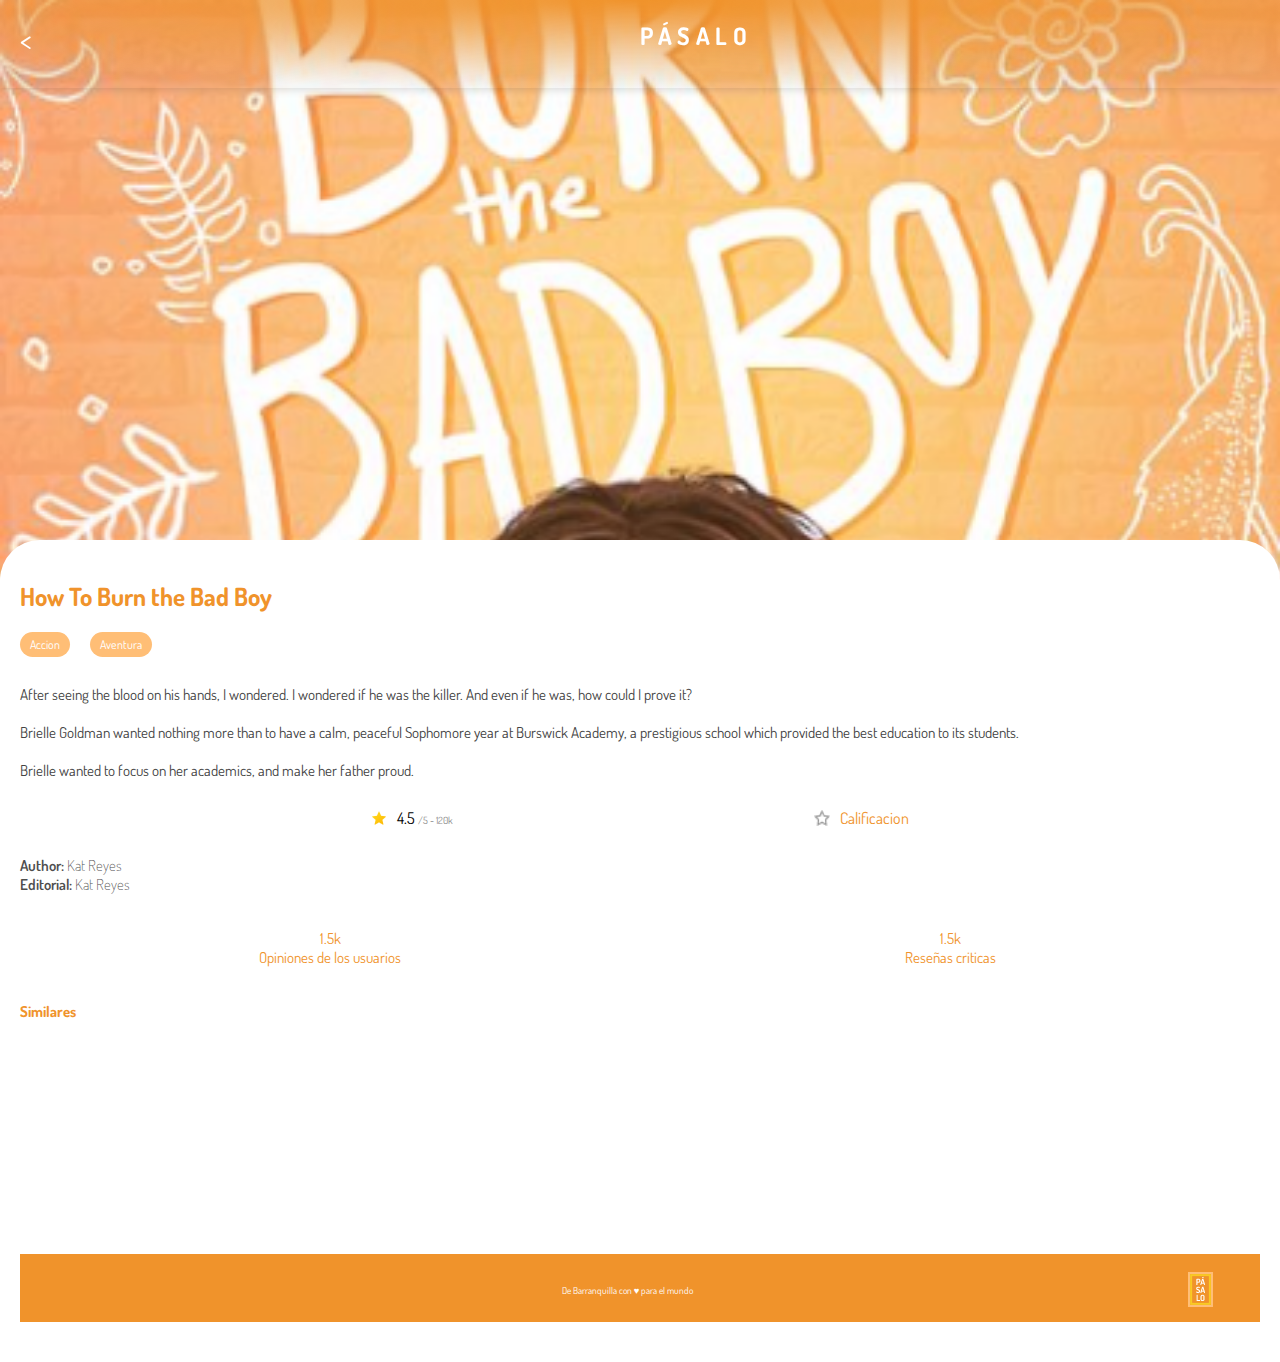
<file: book.html>
<!DOCTYPE html>
<html lang="en">
<head>
    <meta charset="UTF-8">
    <meta http-equiv="X-UA-Compatible" content="IE=edge">
    <meta name="viewport" content="width=device-width, initial-scale=1.0">
    <title>Book</title>
    <link rel="stylesheet" href="./css/style.css">
    <meta name="theme-color" >
</head>
<body>
    <header id="book-container" class="header-book__container header-top-menu">
        <div class="header-book">
            <a href="./index.html"><</a>
            <h1>PÁSALO</h1>
        </div>
    </header>
    <div class="cover-book"></div>
    <div class="info-book">
        <h2>How To Burn the Bad Boy</h2>
        <div class="categorias">
            <div class="categorias__item">Accion</div>
            <div class="categorias__item">Aventura</div>
        </div>
        <div class="resumen">
            <p>After seeing the blood on his hands, I wondered. I wondered if he was the killer. And even if he was, how could I prove it?
                </br>Brielle Goldman wanted nothing more than to have a calm, peaceful Sophomore year at Burswick Academy, a prestigious school which provided the best education to its students. 
                </br>Brielle wanted to focus on her academics, and make her father proud. </p>
        </div>
        <div class="review">
            <div class="review_item">
                <img src="./assets/img/icon_star.png" alt="icon of star">
                <div class="review_rate"><p id="rate">4.5 <span>/5 - 120k</span> </p></div>
            </div>
            <div class="review_item">
                <img src="./assets/img/icon_star_line.png" alt="icon of line star">
                <div class="review_rate"><p id="calificacion">Calificacion</p></div>
            </div>
        </div>
        <div class="info-created">
            <p id="Author">Author: <span>Kat Reyes</span></p>
            <p id="Editorial">Editorial: <span>Kat Reyes</span></p>
        </div>
        <div class="opinion">
            <div class="user-opinion">
                <p id="number">1.5k</p>
                <p id="title">Opiniones de los usuarios</p>
            </div>
            <div class="review-opinion">
                <p id="number">1.5k</p>
                <p id="title">Reseñas criticas</p>
            </div>
        </div>
        <div class="main-header">
            <h2>Similares</h2>
        </div>
        <div id="similares" class="card-container similares-container">
            <div class="card-item"></div>
            <div class="card-item"></div>
            <div class="card-item"></div>
        </div>
        <footer id="boot-detail" class="book-detail">
            <div class="footer-book">
                <p>De Barranquilla con ♥ para el mundo</p>
                <img src="./assets/img/Pasalo-icon.png" alt="icon of PÁSALO">
            </div>
        </footer>
    </div>
</body>
</html>
</file>
<file: css/style.css>
@import url('https://fonts.googleapis.com/css2?family=Dosis&display=swap');
* {
    margin: 0;
    padding: 0;
    box-sizing: border-box;
    font-size: 62.5%;
    font-family: 'Dosis', sans-serif;
}

:root {
    --primary-color: #F0932B;
    --secondary-color: #FFF6C8;
    --btn-color-2: #FFBE76;
    --text-primary: #1b1b1b;
    --text-secondary: #4e4e4e;
    --text-color-1: #434343;
    --text-color-2: #8B8B8B;
    --text-color-3: #4E4E4E;

    --font-element-height: 2rem;
    --button-height: var(--font-element-height, 2rem);
    --button-padding: 0.5rem;
    --button-bg: transparent;
    --button-color: var(--text-secondary);
    --button-radius: 0.25rem;

    --button-secondary-hover: #cdcdcd;
    --button-secondary-border-hover: #0085f2

    --z-index-top: 999;
}
/* 
html {
    min-width: 200px;
} */

.button-wrap {
    display: flex;
    justify-content: center;
    align-items: center;
    position: relative;
    gap: 0.25rem;
    padding-left: var(--button-padding);
    padding-right: var(--button-padding);
    background-color: var(--button-bg);
    color: var(--button-color);
    height: 50%;
}

.button {
    cursor: pointer;
    display: inline-block;
    padding: 0;
    text-decoration: none;
    border-radius: var(--button-radius);
    border: none;
    background-color: transparent;
}

.button.action:hover {
    --button-bg: var(--text-color-2);
}

.button.action:focus {
    border-color: var(--button-secondary-border-hover);
}

.menu {
    width: 10%;
    max-width: 40px;
    min-width: 30px;
    height: 50px;
}

.icon-menu {
    /* --webkit-mask-image: url('../assets/menu.sgv');
    mask-image: url('../assets/menu.svg'); */
    width: 100%;
    height: 100%;
    background-image: url(../assets/img/menu.svg);
    background-size: cover;
}

.icon-cancel {
    /* --webkit-mask-image: url('../assets/menu-cancel.sgv');
    mask-image: url('../assets/menu-cancel.svg'); */
    width: 100%;
    height: 100%;
    background-image: url(../assets/img/cancel.svg);
    background-size: cover;
    background-position: center;
}

header.header-top-menu {
    padding: 20px;
    /* padding-top: 40px; */
    background-color: white;
    position: sticky;
    top: 0;
    box-shadow: 0 0 10px 0 rgb(0 0 0 / 20%);
}
.no-margin-bottom {
    margin-bottom: 0;
}

.static-menu {
    background-color: white;
}

.header-menu h1 {
    font-size: 3.2rem;
    font-weight: bold;
    margin-bottom: 1rem;
    color: #F0932B;
}

.header-menu {
    display: flex;
    justify-content: space-between;
    align-items: center;
    margin-bottom: 10px;
}

.header-menu.show-nav {
    box-shadow: 0 0 10px 0 rgb(0 0 0 / 20%);
    z-index: var(--z-index-top);
}

.header-menu aside {
    display: none;
}

.header-search {
    display: none;
    justify-content: space-evenly;
    position: relative;
    width: 100%;
    height: 40px;
}

.header-search input {
    width: 100%;
    padding: 2px 9%;
    font-size: 2rem;
    border-radius: 8px;
    border: none;
    color: #F0932B;
    border-color: #FFF6C8;
    background-color: var(--secondary-color);
}

.header-search input:focus {
    outline: none;
    /* background-color: var(--primary-color); */
}

.header-search img {
    position: absolute;
    left: 3%;
    top: 40%;
    width: 10px;
    height: 10px;
}

.header-search button {
    position: absolute;
    right: 0;
    width: 5%;
    height: 100%;
    color: white;
    border-radius: 0 8px 8px 0;
    border: none;
    background-color: var(--primary-color);
}

main {
    margin-top: 30px;
    padding: 0 20px;
    min-height: calc(100vh - 101px - 68px);
}

/* section.main-sagas {
    displaY: grid;
    grid-template-areas: "header";
} */
.main-header {
    display: flex;
    justify-content: space-between;
    margin-bottom: 10px;
    font-size: 2.4rem;
    font-weight: normal;
    color: var(--primary-color);
}

.main-header a {
    color: var(--primary-color);
    font-size: 1.2rem;
}

.card-container {
    /*display: grid;
    * grid-template-columns: repeat(auto-fill, min-max(1fr 1fr));
    * grid-auto-flow: column;
    * grid-auto-columns: minmax(1fr, 1fr);
    * grid-gap: 10px; */
    display: flex;
    gap: 10px;
    height: 195px;
    overflow-x: auto;
    overscroll-behavior-x: contain;
    scroll-snap-type: x proximity;
}

.sagas-item {
    background-color: aquamarine;
    /* width: 290px; */
    min-width: 70%;
    height: 100%;
    border-radius: 5px;
    scroll-snap-align: center;
}

.section-item {
    margin-bottom: 40px;
}

.card-item {
    /* background-color: #F0932B; */
    min-width: 200px;
    max-width: 300px;
    width: 200px;
    justify-self: center;
    min-height: 300px;
    border-radius: 5px;
    margin: 5px 0;
    scroll-snap-align: center;
}

.card-item > img {
    border-radius: 5px;
    width: 100%;
    height: 100%;
    min-height: 301px;
}
#anuncios-item {
    min-width: 100%;
    min-height: 185px;
}

.tendecias-container {
    height: 100%;
}


.categorias-container {
    width: 100%;
    padding: 0 25%;
    margin: 0 auto;
}

.categorias-container ul {
    display: grid;
    grid-template-columns: repeat(2, 1fr);
    grid-template-rows: repeat(3, 1fr);
    justify-items: start;
    font-size: 2rem;
    gap: 5px;
}

.categorias-container ul li {
    list-style: none;
}

/* Cambiar a un degradado de color negro  */
/* Section Book */
#book-container {
    /* padding-top: 20px; */
    background: radial-gradient(100% 100% at 50% 0%, #F0932B 0%, rgba(0, 0, 0, 3%) 100%);
    position: fixed;
    width: 100%;
    z-index: 2;
}
header .header-book {
    display: flex;
    padding-top: 0;
    justify-content: center;
    margin-bottom: 10px;
}

.header-book > h1 {
    font-size: 2.4rem;
    font-style: normal;
    color: white;
    letter-spacing: 0.23em;
    text-align: center;
    width: 100%;
}

.header-book a {
    left: 0;
    width: 10%;
    height: 100%;
    font-size: 3rem;
    border: none;
    text-decoration: none;
    color: white;
    background-color: transparent;
}

.cover-book {
    background-image: url("./../assets/img/how_to_burn_the_bad_boy.png");
    background-position: center;
    background-repeat: no-repeat;
    background-size: cover;
    height: 70vh;
    width: -webkit-fill-available;
    position: fixed;
}

.info-book {
    background-color: white;
    width: 100vw;
    /* height: 500px; */
    position: absolute;
    top: 60vh;
    padding: 40px 20px;
    border-radius: 40px;
}

.info-book > h2 {
    font-size: 2.5rem;
    font-weight: bold;
    margin-bottom: 20px;
    color: var(--primary-color);
}

.info-book > .categorias {
    display: flex;
    flex-wrap: wrap;
    flex-direction: row;
    justify-content: flex-start;
    gap: 20px;
    margin-bottom: 28px;
    font-size: 1.5rem;
}

.categorias > .categorias__item {
    background-color: var(--btn-color-2);
    border-radius: 18px;
    padding: 5px 10px;
    color: white;
    font-size: 1.2rem;
}
.info-book > .resumen {
    margin-bottom: 28px;
}
.info-book > .resumen > p {
    font-size: 1.5rem;
    color: var(--text-color-1);
    white-space: break-spaces;
} 
.info-book > .review {
    display: flex;
    flex-direction: row;
    flex-wrap: nowrap;
    align-items: center;
    justify-content: space-evenly;
    gap: 10px;
    margin-bottom: 28px;
}

.review > .review_item {
    display: flex;
    flex-direction: row;
    justify-content: center;
    align-items: center;
    flex-wrap: nowrap;
    gap: 10px;
}

.review_item > img {
    width: 16px;
    height: 16px;
}
.review_rate > p {
    font-size: 1.6rem;
}
.review_rate > p > span {
    color: var(--text-color-2);
}
.review_rate > p#calificacion {
    color: var(--primary-color);
}

.info-created {
    margin-bottom: 35px;
}

.info-created  p, .info-created p > span {
    color: var(--text-color-3);
    font-weight: 600;
    font-size: 1.5rem;
}

.info-created > p > span {
    font-weight: 100;
    /* color: var(--text-color-2); */
}

.info-book > .opinion {
    display: grid;
    grid-template-columns: repeat(2, 1fr);
    text-align: center;
    color: var(--primary-color);
    font-size: 1.5rem;
}
.opinion {
    margin-bottom: 35px;
}
.opinion  p {
    font-size: 1.5rem;
}

.similares-container {
    margin-bottom: 28px;
}

footer {
    position: relative;
    width: 100%;
    left: 0;
    bottom: 0;
    text-align: center;
    height: 68px;
    padding: 23px 47px 20px 47px;
    background: var(--primary-color);
}

.footer-book {
    display: flex;
    position: relative;
    height: 100%;
    justify-content: center;
    align-items: center;
    font-size: 1.5rem;
    color: white;
}
.footer-book > p {
    flex: auto;
}

.footer-book > img {
    width: 25px;
    height: 35px;
}
</file>
